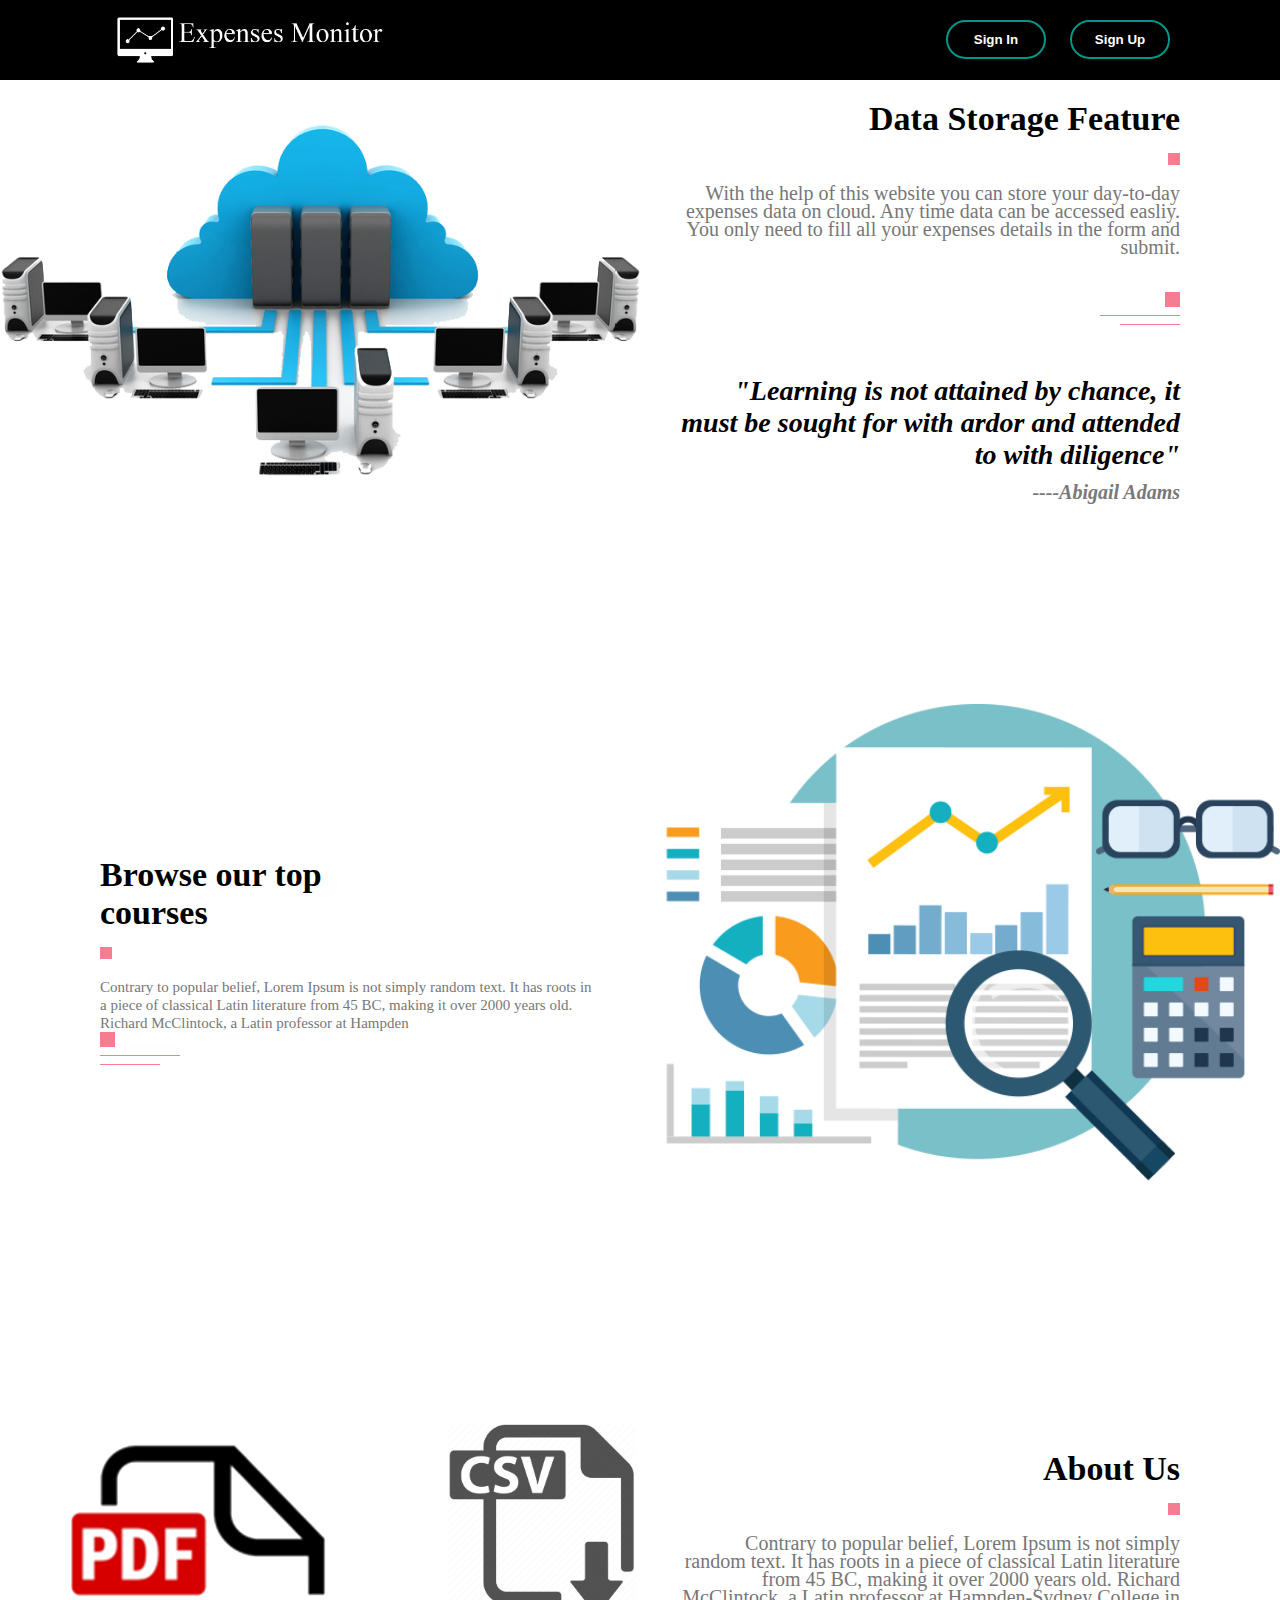
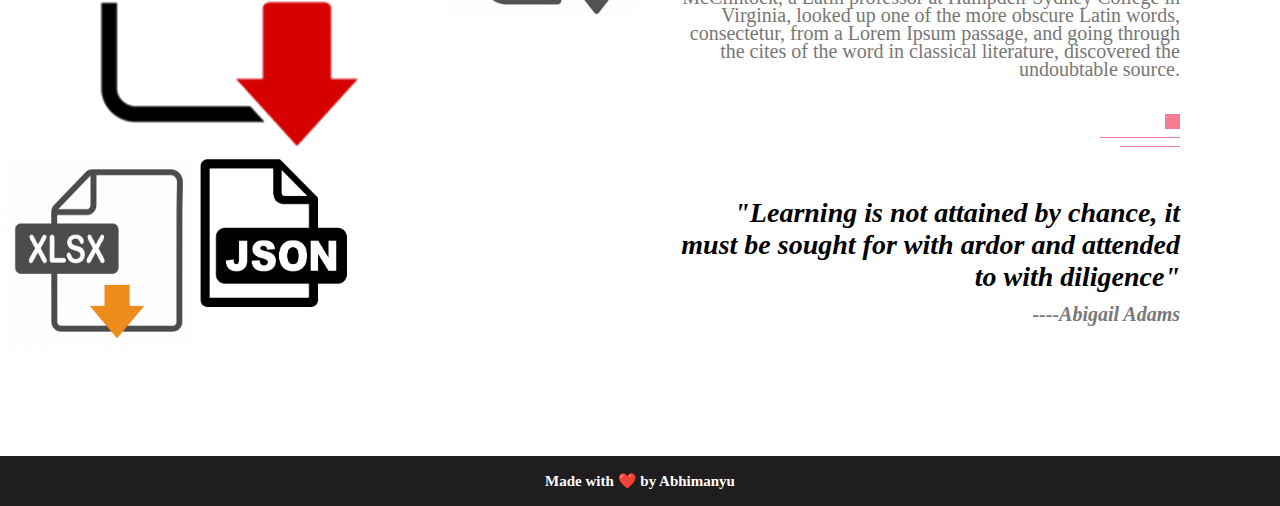
<file: index.html>
<!DOCTYPE html>
<html lang="en">
<head>

    <meta charset="UTF-8">
    <meta http-equiv="X-UA-Compatible" content="IE=edge">
    <meta name="viewport" content="width=device-width, initial-scale=1.0">
    <title>Expenses Monitor</title>
    <link rel="stylesheet" href="./index.css">
    <link rel="icon" type="image" href="./images/favicon.png">
    
</head>
<body>
    <!--      header section  start      -->

    <section class="s-header">

        <div class='navbar'>
            <img src="./images/logo.png" class='logo' alt='logo'></img>
            <div>
                <button type='button' onclick="window.location.href='signin.html'"><span></span>Sign In</button>
                <button type='button' onclick="window.location.href='signup.html'"><span></span>Sign Up</button>
                <button type='button' class="logout"><span></span>Log Out</button>
            </div>
        </div>
        
    </section>

    <!--      header section  end      -->


   <!--      features section  start      -->

   <section>
        <div id="about">
            <div class="about-left-col">
                <img src="images/storage.png">
            </div>
            <div class="about-right-col">
                <div class="about-text">
                    <h1>Data Storage Feature</h1>
                    <span class="square"></span>
                    <p>With the help of this website you can store your day-to-day expenses data on cloud. Any time data can be accessed easliy. You only need to fill all your expenses details in the form and submit.</p><br><br>
                    <div class="line">
                        <span class="line-1"></span><br>
                        <span class="line-2"></span><br>
                        <span class="line-3"></span>
                    </div>
                    
                    <h2>"Learning is not attained by chance, it must be sought for with ardor and attended to with diligence"</h2>
                    <h3>----Abigail Adams</h3>
                </div>
            </div>
        </div>


        <div id="courses">
            <div class="course-left-col">
                <div class="course-text">
                    <h1>Browse our top<br>courses</h1>
                    <span class="square"></span>
                    <p>Contrary to popular belief, Lorem Ipsum is not simply random text. It has roots in a piece of classical Latin literature from 45 BC, making it over 2000 years old. Richard McClintock, a Latin professor at Hampden</p>
                    <div class="line">
                        <span class="line-1"></span><br>
                        <span class="line-2"></span><br>
                        <span class="line-3"></span>
                    </div>
                </div>
            </div>
            <div class="course-right-col">
                <img src="images/visualise.png">
            </div>
        </div>


        <div id="about">
            <div class="about-left-col">
                <img src="images/css_sprites.png">
            </div>
            <div class="about-right-col">
                <div class="about-text">
                    <h1>About Us</h1>
                    <span class="square"></span>
                    <p>Contrary to popular belief, Lorem Ipsum is not simply random text. It has roots in a piece of classical Latin literature from 45 BC, making it over 2000 years old. Richard McClintock, a Latin professor at Hampden-Sydney College in Virginia, looked up one of the more obscure Latin words, consectetur, from a Lorem Ipsum passage, and going through the cites of the word in classical literature, discovered the undoubtable source.</p><br><br>
                    <div class="line">
                        <span class="line-1"></span><br>
                        <span class="line-2"></span><br>
                        <span class="line-3"></span>
                    </div>
                    
                    <h2>"Learning is not attained by chance, it must be sought for with ardor and attended to with diligence"</h2>
                    <h3>----Abigail Adams</h3>
                </div>
            </div>
        </div>

    </section> 

    <!--      features section  end      -->


    <!--      footer section  start      -->
    <section class="s-footer">
        <div class="footer">
           <p class="copyright"> Made with &#10084;&#65039; by Abhimanyu </p>
        </div>
    </section>
    <!--      footer section  end      -->
</body>
</html>
</file>
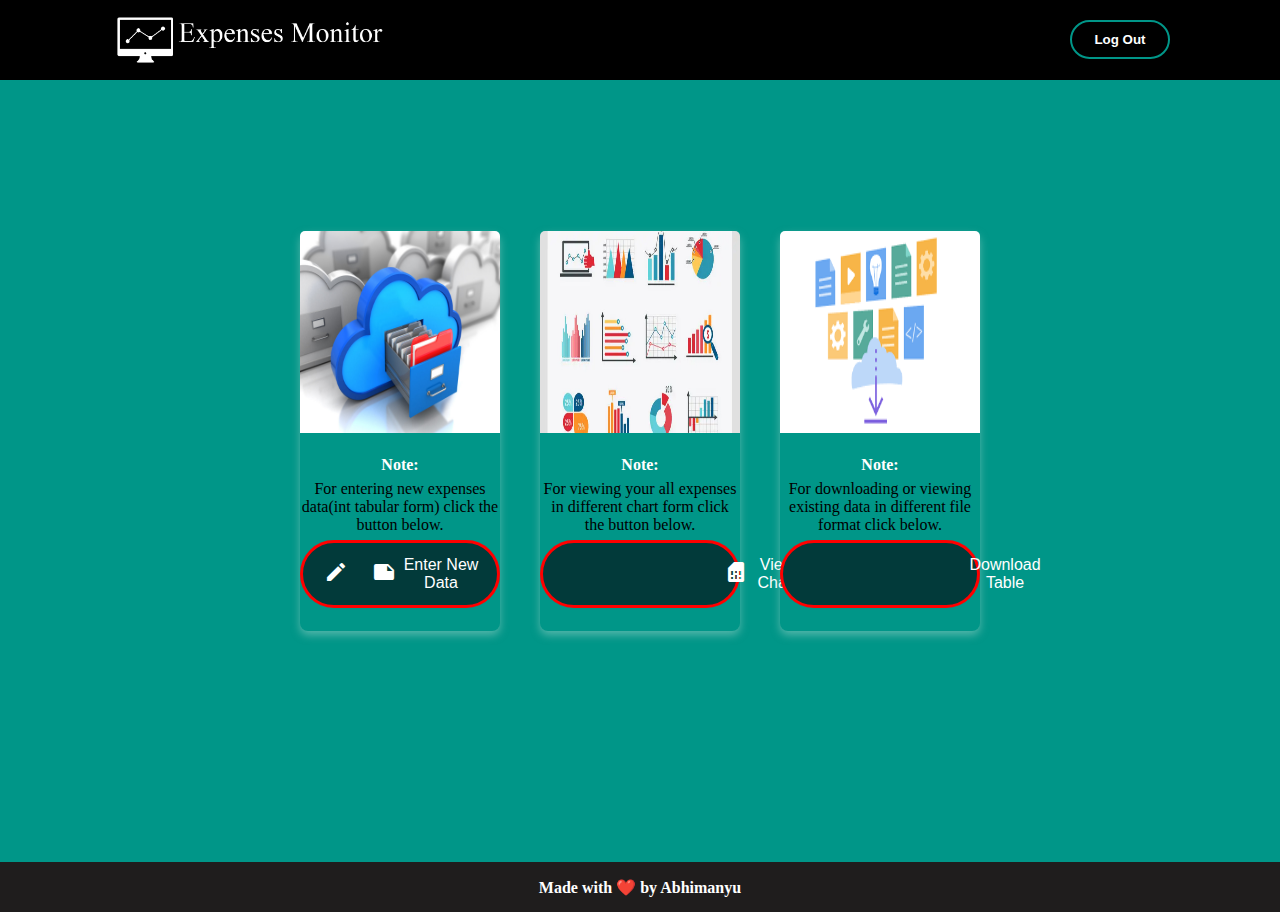
<file: home.html>
<!DOCTYPE html>
<html lang="en">
<head>

    <meta charset="UTF-8">
    <meta http-equiv="X-UA-Compatible" content="IE=edge">
    <meta name="viewport" content="width=device-width, initial-scale=1.0">
    <title>Expenses Monitor</title>
    <link rel="stylesheet" href="./home.css">
    <!-- Material Ui -->
    <link href = "https://fonts.googleapis.com/icon?family=Material+Icons" rel = "stylesheet">
    <link rel="icon" type="image" href="./images/favicon.png">
    
</head>
<body>
    <!--      header section  start      -->

    <section class="s-header">

        <div class='navbar'>
            <img src="./images/logo.png" class='logo' alt='logo'></img>
            <div>
                <button type='button' onclick="window.location.href='logout.php'"><span></span>Log Out</button>
            </div>
        </div>
        
    </section>

    <!--      header section  end      -->


   <!--      features section  start      -->

   <section class="s-path">
       <div class="path">
            <div class="card">
                <img src="./images/datastore.jpg" alt="Store Data">
                <div class="container">
                    <h4><b>Note:</b></h4> 
                    <p>For entering new expenses data(int tabular form) click the button below.</p> 
                    <button class="btn" onclick="window.location.href='newdata.html'"><span><i class = "material-icons">edit_note</i></span>Enter New Data</button>
                </div>
            </div>
            <div class="card">
                <img src="./images/charttypes.jpg" alt="Chart Types">
                <div class="container">
                    <h4><b>Note:</b></h4> 
                    <p>For viewing your all expenses in different chart form click the button below.</p> 
                    <button class="btn" onclick="window.location.href='viewchart.php'"><span><i class = "material-icons">query_stats</i></span>View Chart</button>
                </div>
            </div>
            <div class="card">
                <img src="./images/downloadtable.png" alt="Download Table Data">
                <div class="container">
                    <h4><b>Note:</b></h4> 
                    <p>For downloading or viewing existing data in different file format click below. </p> 
                    <button class="btn" onclick="window.location.href='downloadtable.php'"><span><i class = "material-icons">sim_card_download</i></span>Download Table</button>
                </div>
            </div>
       </div>
       
   </section>

    <!--      features section  end      -->


    <!--      footer section  start      -->
    <section class="s-footer">
        <div class="footer">
           <p class="copyright"> Made with &#10084;&#65039; by Abhimanyu </p>
        </div>
    </section>
    <!--      footer section  end      -->
</body>
</html>
</file>
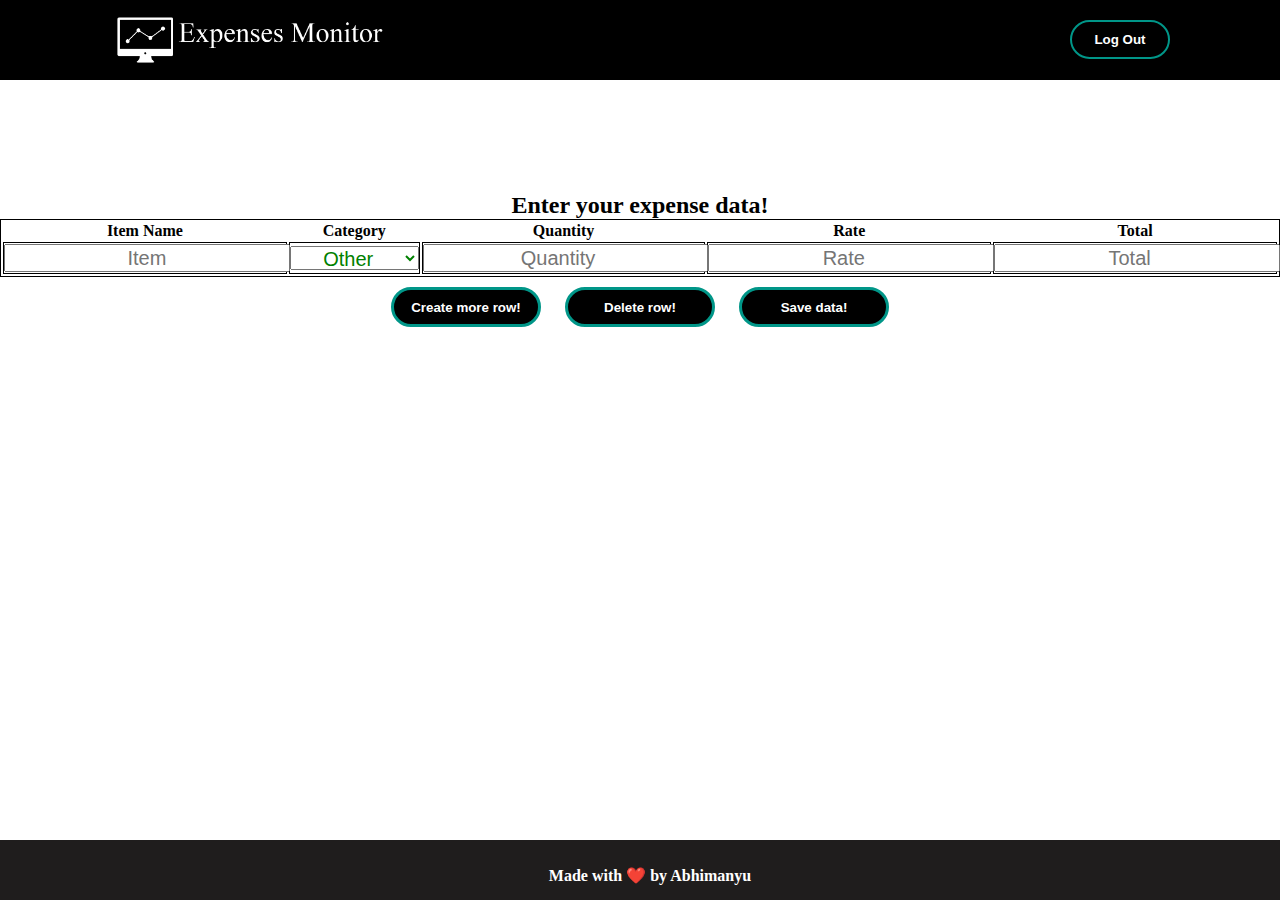
<file: newdata.html>
<!DOCTYPE html>
<html lang="en">
<head>

    <meta charset="UTF-8">
    <meta http-equiv="X-UA-Compatible" content="IE=edge">
    <meta name="viewport" content="width=device-width, initial-scale=1.0">
    <title>Expenses Monitor</title>
    <link rel="stylesheet" href="./newdata.css">
    <!-- Material Ui -->
    <link href = "https://fonts.googleapis.com/icon?family=Material+Icons" rel = "stylesheet">
    <link rel="icon" type="image" href="./images/favicon.png">

    <style>
        td{
            height: 30px;
        }
        input, select{
            height: 80%;
            width: 100%;
            font-size: 20px;
            color: green;
            text-align: center;
        }
        tr:hover {
            background-color: rgb(255, 0, 0);
        }
        
        .btn{
            width: 150px;
            height: 40px;
            padding: 5px;
            margin: 10px;
            border-radius: 20px;
            background-color: black;
            color: white;
            border: 3px solid #009688;
            font-weight: bold;
        }
        .btn:hover{
            background-color: #009688;
            cursor: pointer;
        }
    </style>
    
</head>
<body>
    <section class="s-header">

        <div class='navbar'>
            <img src="./images/logo.png" class='logo' alt='logo' onclick="window.location.href='home.html'"></img>
            <div>
                <button type='button' onclick="window.location.href='logout.php'"><span></span>Log Out</button>
            </div>
        </div>
        
    </section>

    <center>
        <section id="abc">

            <h2>Enter your expense data!</h2>
            <form action="newdata.php" method="POST" id="form_test">
                <table id="tablee" style="width:100%">
                    <tr>
                        <th>Item Name</th>
                        <th>Category</th>
                        <th>Quantity</th>
                        <th>Rate</th>
                        <th>Total</th>
                    </tr>
                    <tr>
                        <td id="item"><input type="text" name="item[]" placeholder="Item"></td>
                        <td autofocus id="category"><select name="category[]">
                                <option value="Other">Other</option>
                                <option value="Electronic">Electronic</option>
                                <option value="Cosmetic">Cosmetic</option>
                                <option value="Clothes">Clothes</option>
                                <option value="Furniture">Furniture</option>
                                <option value="Jewellary">Jewellary</option>
                                <option value="Stationary">Stationary</option>
                                <option value="Automobile">Automobile</option>
                            </select></td>
                        <td id="quantity"><input type="number" name="quantity[]" placeholder="Quantity"></td>
                        <td id="rate"><input type="number" name="rate[]" placeholder="Rate"></td>
                        <td id="total"><input type="number" name="total[]" placeholder="Total"></td>
                    </tr>
                </table>
            </form>
            <button class="btn" onclick="create_row()"><span></span>Create more row!</button>
            <button class="btn" onclick="delete_row()"><span></span>Delete row!</button>
            <button class="btn" type="submit" form="form_test" name="submit" value="Submit"><span></span>Save data!</button>
    
        </section>
    </center>
    
    <!--      footer section  start      -->
    <section class="s-footer">
        <div class="footer">
           <p class="copyright"> Made with &#10084;&#65039; by Abhimanyu </p>
        </div>
    </section>
    <!--      footer section  end      -->
    
    
    
    
    
    <script type="text/javascript">
    var i = 1;
   
    function create_row() {
        i = i+1;
        var table = document.getElementById("tablee");
        var row = table.insertRow(i);
      
        var cell1 = row.insertCell(0);
        var cell2 = row.insertCell(1);
        var cell3 = row.insertCell(2);
        var cell4 = row.insertCell(3);
        var cell5 = row.insertCell(4);

        var a = document.getElementById("item").innerHTML;
        var b = document.getElementById("category").innerHTML;
        var c = document.getElementById("quantity").innerHTML;
        var d = document.getElementById("rate").innerHTML;
        var e = document.getElementById("total").innerHTML;

        cell1.innerHTML = a;
        cell2.innerHTML = b;
        cell3.innerHTML = c;
        cell4.innerHTML = d;
        cell5.innerHTML = e;

    }

    function delete_row() {
        if (i > 1) {
        document.getElementById("tablee").deleteRow(i);
            i = i - 1;
        }
    }
    </script>
</body>
</html>
</file>
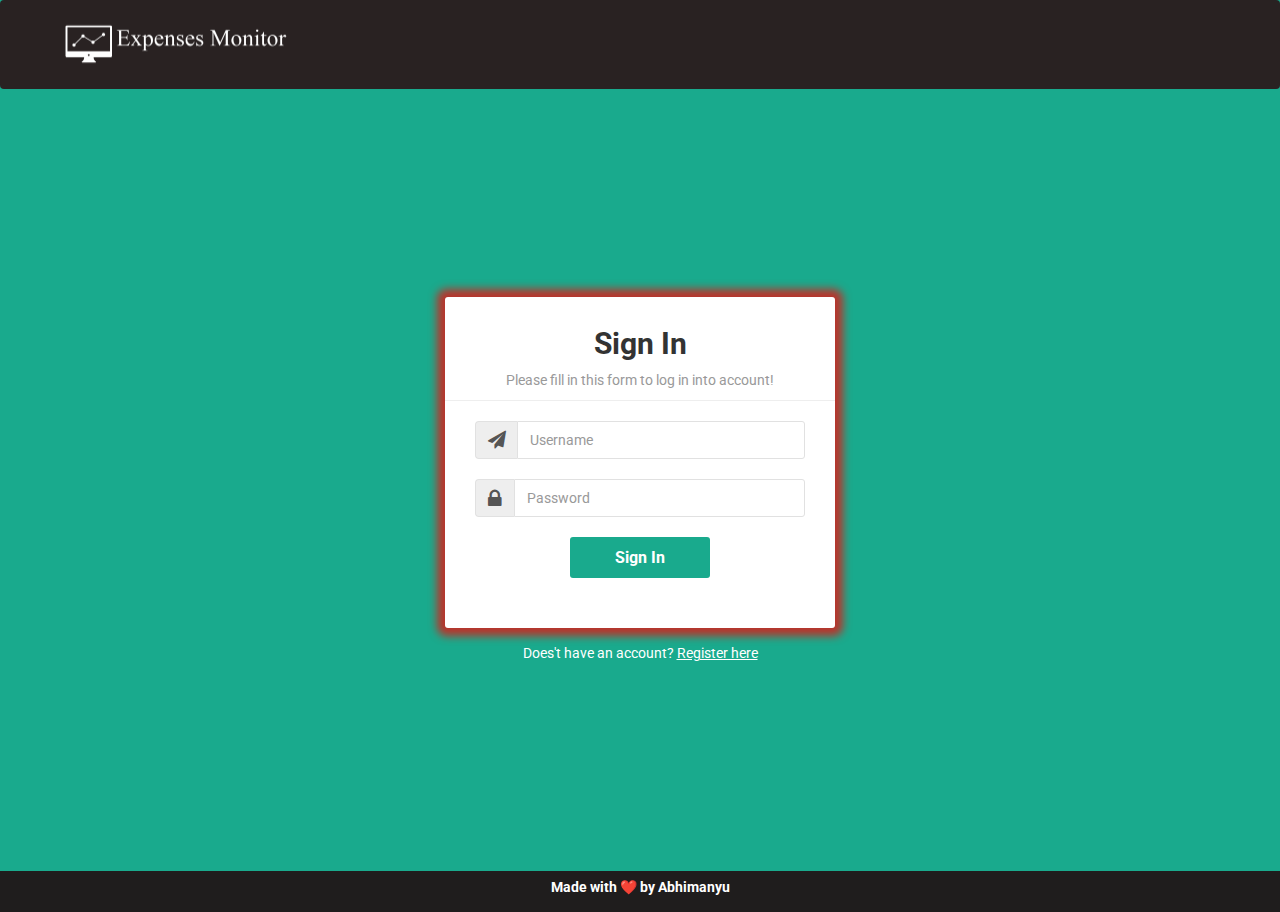
<file: signin.html>
<!DOCTYPE html>
<html lang="en">
<head>
<meta charset="utf-8">
<meta http-equiv="X-UA-Compatible" content="IE=edge">
<meta name="viewport" content="width=device-width, initial-scale=1">
<link href="https://fonts.googleapis.com/css?family=Roboto:400,700" rel="stylesheet">
<title>Expenses Monitor</title>
<link rel="icon" type="image" href="./images/favicon.png">
<link rel="stylesheet" href="https://maxcdn.bootstrapcdn.com/bootstrap/3.3.7/css/bootstrap.min.css">
<link rel="stylesheet" href="https://maxcdn.bootstrapcdn.com/font-awesome/4.7.0/css/font-awesome.min.css">
<link rel="stylesheet" href="signin.css">
<script src="https://ajax.googleapis.com/ajax/libs/jquery/1.12.4/jquery.min.js"></script>
<script src="https://maxcdn.bootstrapcdn.com/bootstrap/3.3.7/js/bootstrap.min.js"></script> 

</head>
<body>
<div class="navbar">
  <img src="./images/logo.png" alt="" class="logo" onclick="window.location.href='index.html'">
</div>	
<div class="signin-form">
    <form action="signin.php" method="post">
		<h2>Sign In</h2>
		<p>Please fill in this form to log in into account!</p>
		<hr>
        <div class="form-group">
			<div class="input-group">
				<span class="input-group-addon"><i class="fa fa-paper-plane"></i></span>
				<input type="username" class="form-control" name="username" placeholder="Username" required="required">
			</div>
        </div>
		<div class="form-group">
			<div class="input-group">
				<span class="input-group-addon"><i class="fa fa-lock"></i></span>
				<input type="text" class="form-control" name="password" placeholder="Password" required="required">
			</div>
        </div>
		
		<div class="form-group">
            <button type="submit" class="btn btn-primary btn-lg">Sign In</button>
        </div>
    </form>
	<div class="text-center">Does't have an account? <a href="signup.html">Register here</a></div>
</div>
<div class="footer">
	<p class="copyright"> Made with &#10084;&#65039; by Abhimanyu </p>
</div>
</body>
</html>
</file>
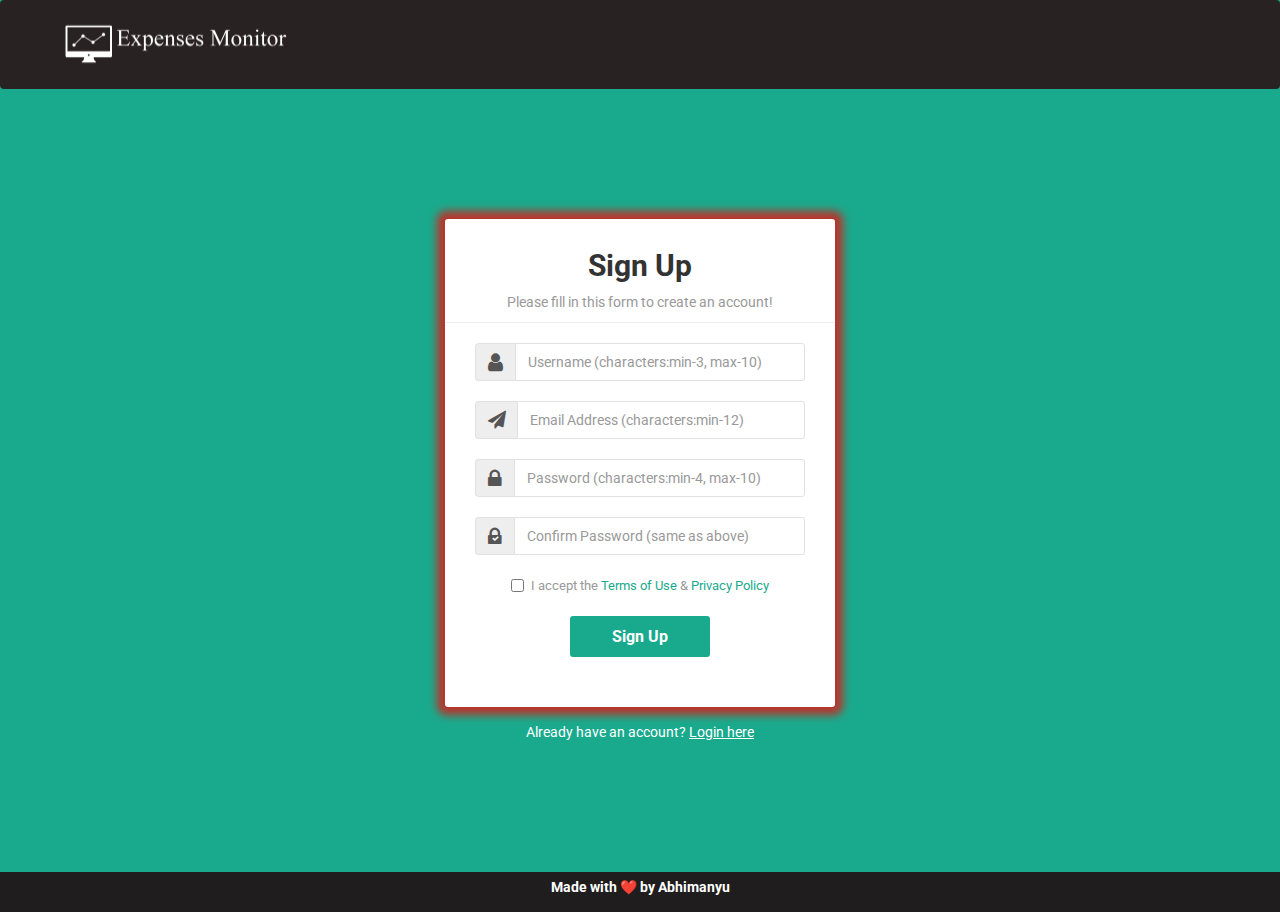
<file: signup.html>
<!DOCTYPE html>
<html lang="en">
<head>
<meta charset="utf-8">
<meta http-equiv="X-UA-Compatible" content="IE=edge">
<meta name="viewport" content="width=device-width, initial-scale=1">
<link href="https://fonts.googleapis.com/css?family=Roboto:400,700" rel="stylesheet">
<title>Expenses Monitor</title>
<link rel="icon" type="image" href="./images/favicon.png">
<link rel="stylesheet" href="https://maxcdn.bootstrapcdn.com/bootstrap/3.3.7/css/bootstrap.min.css">
<link rel="stylesheet" href="https://maxcdn.bootstrapcdn.com/font-awesome/4.7.0/css/font-awesome.min.css">
<link rel="stylesheet" href="signup.css">
<script src="https://ajax.googleapis.com/ajax/libs/jquery/1.12.4/jquery.min.js"></script>
<script src="https://maxcdn.bootstrapcdn.com/bootstrap/3.3.7/js/bootstrap.min.js"></script> 

</head>
<body>
<div class="navbar">
  <img src="./images/logo.png" alt="" class="logo" onclick="window.location.href='index.html'">
</div>	
<div class="signup-form">
    <form action="signup.php" method="post">
		<h2>Sign Up</h2>
		<p>Please fill in this form to create an account!</p>
		<hr>
        <div class="form-group">
			<div class="input-group">
				<span class="input-group-addon"><i class="fa fa-user"></i></span>
				<input type="text" class="form-control" name="username" placeholder="Username (characters:min-3, max-10)" required="required" pattern=".{3,10}">
			</div>
        </div>
        <div class="form-group">
			<div class="input-group">
				<span class="input-group-addon"><i class="fa fa-paper-plane"></i></span>
				<input type="email" class="form-control" name="email" placeholder="Email Address (characters:min-12)" required="required" pattern=".{12,}">
			</div>
        </div>
		<div class="form-group">
			<div class="input-group">
				<span class="input-group-addon"><i class="fa fa-lock"></i></span>
				<input type="text" class="form-control" name="password" placeholder="Password (characters:min-4, max-10)" required="required" pattern=".{4,10}">
			</div>
        </div>
		<div class="form-group">
			<div class="input-group">
				<span class="input-group-addon">
					<i class="fa fa-lock"></i>
					<i class="fa fa-check"></i>
				</span>
				<input type="text" class="form-control" name="cpassword" placeholder="Confirm Password (same as above)" required="required" pattern=".{4,10}">
			</div>
        </div>
        <div class="form-group">
			<label class="checkbox-inline"><input type="checkbox" required="required"> I accept the <a href="#">Terms of Use</a> &amp; <a href="#">Privacy Policy</a></label>
		</div>
		<div class="form-group">
            <button type="submit" class="btn btn-primary btn-lg">Sign Up</button>
        </div>
    </form>
	<div class="text-center">Already have an account? <a href="signin.html">Login here</a></div>
</div>
<div class="footer">
	<p class="copyright"> Made with &#10084;&#65039; by Abhimanyu </p>
</div>
</body>
</html>
</file>
<file: index.css>
*{
    margin: 0%;
    padding: 0%;
}

/*---   header section start   ---*/

.navbar{
    background-color: black;
    width: 100%;
    padding-top: auto;
    display: flex;
    justify-content:space-between;
    align-items: center;
    position: fixed;
    z-index: 100;
}
.navbar .logo{
    width: 300px;
    margin-left: 100px;
    cursor: pointer;
}
.navbar div{
    margin-right: 100px; 
}
.navbar button{
    width: 100px;
    padding: 10px 0;
    text-align: center;
    margin: 20px 10px;
    border-radius: 25px;
    font-weight: bold;
    border: 2px solid #009688;
    background: transparent;
    color: #fff;
    cursor: pointer;
    position: relative;
    overflow: hidden;
}
.navbar button span{
    background: #009688;
    height: 100%;
    width: 0;
    border-radius: 25px;
    position: absolute;
    left: 0;
    bottom: 0;
    z-index: -1;
    transition: 0.5s;
}
.navbar button:hover span{
    width: 100%;
}

.navbar .logout{
    display: none;
}


/*---   header section end   ---*/

/*---   features section start   ---*/

h1{
    font-size: 34px;
}
.square{
    height: 12px;
    width: 12px;
    display: inline-block;
    background: #f67c92;
    margin: 15px 0;
}

p{
    font-size: 15px;
    line-height: 18px;
    color: #777;
}

.line-1{
    width: 15px;
    height: 15px;
    background: #f67c92;
    display: inline-block;
}
.line-2{
    width: 80px;
    height: 1px;
    background: #f67c92;
    display: inline-block;
}
.line-3{
    width: 60px;
    height: 1px;
    background: #f67c92;
    display: inline-block;
}
.line{
    line-height: 8px;
}


#about, #offer{
    padding: 100px 0;
    display: flex;
    align-items: center;
    flex-wrap: wrap;
}
.about-left-col{
    flex-basis: 50%;
}
.about-left-col img{
    width: 100%;
}
.about-right-col{
    flex-basis: 50%;
    text-align: right;
}
.about-text{
    max-width: 500px;
    margin-right: 100px;
    display: inline-block;
}
.about-text p{
    font-size: 20px;
}
.about-text h2{
    margin: 50px 0 10px;
    font-size: 28px;
    font-style: italic;
}
.about-text h3{
    font-size: 20px;
    font-style: italic;
    color: #797979;
}


#courses{
    padding: 100px 0;
    display: flex;
    align-items: center;
    flex-wrap: wrap;
}

.course-right-col{
    flex-basis: 50%;
}
.course-right-col img{
    width: 100%;
}
.course-left-col{
    flex-basis: 50%;
    text-align: left;
}
.course-text{
    max-width: 500px;
    margin-left: 100px;
    display: inline-block;
}



/*---   features section start   ---*/


/*---   footer section start   ---*/

.footer{
    width: auto;
    height: 50px;
    background: rgb(31, 29, 29);
    display: flex;
    flex-direction: column;
    justify-content: center;
    align-items: center; 
}
.copyright{ 
    color: white; 
    font-weight: bold;
}

/*---   footer section end   ---*/
</file>
<file: home.css>
*{
    margin: 0%;
    padding: 0%;
}

/*---   header section start   ---*/

.navbar{
    background-color: black;
    width: 100%;
    padding-top: auto;
    display: flex;
    justify-content:space-between;
    align-items: center;
    position: fixed;
    z-index: 100;
}
.navbar .logo{
    width: 300px;
    margin-left: 100px;
    background-color: black;
    cursor: pointer;
}
.navbar div{
    margin-right: 100px; 
}
.navbar button{
    width: 100px;
    padding: 10px 0;
    text-align: center;
    margin: 20px 10px;
    border-radius: 25px;
    font-weight: bold;
    border: 2px solid #009688;
    background: transparent;
    color: #fff;
    cursor: pointer;
    position: relative;
    overflow: hidden;
}
.navbar button span{
    background: #009688;
    height: 100%;
    width: 0;
    border-radius: 25px;
    position: absolute;
    left: 0;
    bottom: 0;
    z-index: -1;
    transition: 0.5s;
}
.navbar button:hover span{
    width: 100%;
}



/*---   header section end   ---*/

/*---   features section start   ---*/


.path{
    background-color: #009688;
    padding: 211px 0;
    display: flex;
    justify-content: center;
}
.card {
    box-shadow: 0 4px 8px 0 rgba(168, 216, 206, 0.5);
    transition: 0.3s;
    width: 200px;
    height: 400px;
    border-radius: 8px;
    margin: 20px;
    display: flex;
    flex-direction: column;
    align-items: center;
  }
  
  .card:hover {
    box-shadow: 0 8px 16px 0 rgba(243, 70, 2, 0.5);
  }
  
  .card img {
    width: 100%;
    height: 300px;
    border-radius: 5px 5px 0 0;
    background-color: aqua;
  }
  
  .container {
    margin: 20px 0px;
    display: flex;
    flex-direction: column;
    justify-content: center;
    align-items: center;
  }
  .container > *{
      margin: 3px;
  }
  .container h4{
      color: #fff;
  }
  .container p{
      text-align: center;
  }
  .container .btn {
    background-color: rgb(2, 58, 58);
    width: 200px;
    height: auto;
    border: 3px solid red;
    border-radius: 50px;
    color: white;
    padding: 12px 16px;
    font-size: 16px;
    cursor: pointer;
    display: flex;
    justify-content: center;
    align-items: center;
  }
  .card .btn span{
      padding: 5px;
  }
  
  /* Darker background on mouse-over */
  .btn:hover {
    background-color: rgb(228, 78, 19);
  }
/*---   features section start   ---*/


/*---   footer section start   ---*/

.footer{
    width: auto;
    height: 50px;
    background: rgb(31, 29, 29);
    display: flex;
    flex-direction: column;
    justify-content: center;
    align-items: center; 
}
.copyright{ 
    color: white; 
    font-weight: bold;
}

/*---   footer section end   ---*/
</file>
<file: newdata.css>
*{
    margin: 0%;
    padding: 0%;
}

/*---   header section start   ---*/

.navbar{
    background-color: black;
    width: 100%;
    padding-top: auto;
    display: flex;
    justify-content:space-between;
    align-items: center;
    position: fixed;
    z-index: 100;
}
.navbar .logo{
    width: 300px;
    margin-left: 100px;
    background-color: black;
    cursor: pointer;
}
.navbar div{
    margin-right: 100px; 
}
.navbar button{
    width: 100px;
    padding: 10px 0;
    text-align: center;
    margin: 20px 10px;
    border-radius: 25px;
    font-weight: bold;
    border: 2px solid #009688;
    background: transparent;
    color: #fff;
    cursor: pointer;
    position: relative;
    overflow: hidden;
}
.navbar button span{
    background: #009688;
    height: 100%;
    width: 0;
    border-radius: 25px;
    position: absolute;
    left: 0;
    bottom: 0;
    z-index: -1;
    transition: 0.5s;
}
.navbar button:hover span{
    width: 100%;
}

/*---   header section end   ---*/


#abc{
    background-color: rgb(255, 255, 255);
    padding-top: 15%;
    padding-bottom: 10%;
    height: 100%;
    position: relative;
    top: 0;
    left: 0;
    width: 100%;
    overflow: auto;
}
table, td {
    border: 1px solid black;
    height: 20px;
}


/*---   footer section start   ---*/

.footer{
    width: auto;
    height: 50px;
    background: rgb(31, 29, 29);
    display: flex;
    flex-direction: column;
    justify-content: center;
    align-items: center; 
    position: fixed;
    padding: 10px 10px 0px 10px;
    bottom: 0;
    width: 100%;
}
.copyright{ 
    color: white; 
    font-weight: bold;
}

/*---   footer section end   ---*/
</file>
<file: signin.css>
body {
    color: #fff;
    background: #19aa8d;
    font-family: 'Roboto', sans-serif;
}
.navbar{
    background-color: rgb(41, 34, 34);
    height: 89px;
}
.navbar img{
    width: 250px;
    margin: 10px 50px;
    cursor: pointer;
}

.form-control, .form-control:focus, .input-group-addon {
    border-color: #e1e1e1;
}
.form-control, .btn {        
    border-radius: 3px;
}
.signin-form {
    width: 390px;
    margin: 178px auto;
    text-align: center;
    padding: 30px 0;
   
}
.signin-form form {
    color: #999;
    border-radius: 3px;
    margin-bottom: 15px;
    background: #fff;
    box-shadow: 0px 0px 8px 8px rgba(255, 0, 0, 0.7);
    padding: 30px;
}
.signin-form h2 {
    color: #333;
    font-weight: bold;
    margin-top: 0;
}
.signin-form hr {
    margin: 0 -30px 20px;
}
.signin-form .form-group {
    margin-bottom: 20px;
}
.signin-form label {
    font-weight: normal;
    font-size: 13px;
}
.signin-form .form-control {
    min-height: 38px;
    box-shadow: none !important;
}	
.signin-form .input-group-addon {
    max-width: 42px;
    text-align: center;
}
  
.signin-form .btn{        
    font-size: 16px;
    font-weight: bold;
    background: #19aa8d;
    border: none;
    min-width: 140px;
}
.signin-form .btn:hover, .signup-form .btn:focus {
    background: #179b81;
    outline: none;
}
.signin-form a {
    color: #fff;	
    text-decoration: underline;
}
.signin-form a:hover {
    text-decoration: none;
}
.signin-form form a {
    color: #19aa8d;
    text-decoration: none;
}	
.signin-form form a:hover {
    text-decoration: underline;
}
.signin-form .fa {
    font-size: 21px;
}
.signin-form .fa-paper-plane {
    font-size: 18px;
}
.footer{
    width: auto;
    height: 41px;
    background: rgb(31, 29, 29);
    display: flex;
    flex-direction: column;
    justify-content: center;
    align-items: center; 
}
.footer .copyright{ 
    color: white; 
    font-weight: bold;
}
</file>
<file: signup.css>
body {
    color: #fff;
    background: #19aa8d;
    font-family: 'Roboto', sans-serif;
}
.navbar{
    background-color: rgb(41, 34, 34);
    height: 89px;
}
.navbar img{
    width: 250px;
    margin: 10px 50px;
    cursor: pointer;
}

.form-control, .form-control:focus, .input-group-addon {
    border-color: #e1e1e1;
}
.form-control, .btn {        
    border-radius: 3px;
}
.signup-form {
    width: 390px;
    margin: 100px auto;
    text-align: center;
    padding: 30px 0;
   
}
.signup-form form {
    color: #999;
    border-radius: 3px;
    margin-bottom: 15px;
    background: #fff;
    box-shadow: 0px 0px 8px 8px rgba(255, 0, 0, 0.7);
    padding: 30px;
}
.signup-form h2 {
    color: #333;
    font-weight: bold;
    margin-top: 0;
}
.signup-form hr {
    margin: 0 -30px 20px;
}
.signup-form .form-group {
    margin-bottom: 20px;
}
.signup-form label {
    font-weight: normal;
    font-size: 13px;
}
.signup-form .form-control {
    min-height: 38px;
    box-shadow: none !important;
}	
.signup-form .input-group-addon {
    max-width: 42px;
    text-align: center;
}
.signup-form input[type="checkbox"] {
    margin-top: 2px;
}   
.signup-form .btn{        
    font-size: 16px;
    font-weight: bold;
    background: #19aa8d;
    border: none;
    min-width: 140px;
}
.signup-form .btn:hover, .signup-form .btn:focus {
    background: #179b81;
    outline: none;
}
.signup-form a {
    color: #fff;	
    text-decoration: underline;
}
.signup-form a:hover {
    text-decoration: none;
}
.signup-form form a {
    color: #19aa8d;
    text-decoration: none;
}	
.signup-form form a:hover {
    text-decoration: underline;
}
.signup-form .fa {
    font-size: 21px;
}
.signup-form .fa-paper-plane {
    font-size: 18px;
}
.signup-form .fa-check {
    color: #fff;
    left: 17px;
    top: 18px;
    font-size: 7px;
    position: absolute;
}
.footer{
    width: auto;
    height: 40px;
    background: rgb(31, 29, 29);
    display: flex;
    flex-direction: column;
    justify-content: center;
    align-items: center; 
}
.footer .copyright{ 
    color: white; 
    font-weight: bold;
}
</file>
